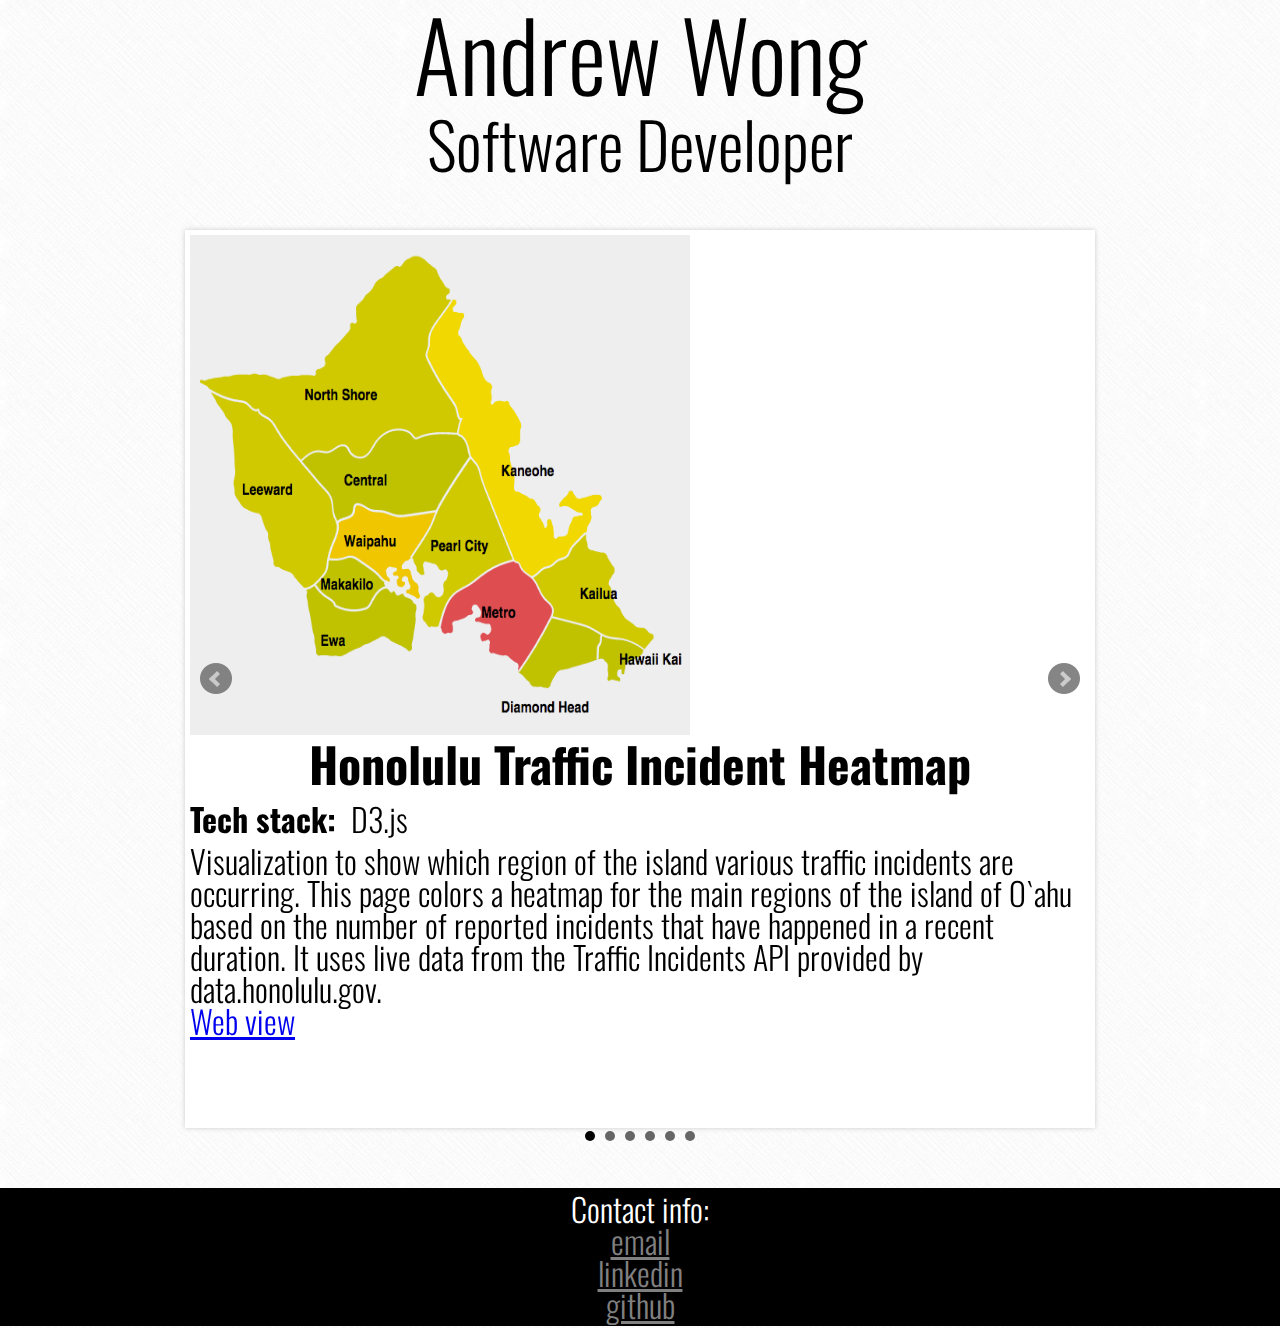
<file: index.html>
<!DOCTYPE html>
<html lang="en">
<head>
  <meta charset="UTF-8">
  <title>Andrew Wong's Web Site</title>
  <meta name="google-site-verification" content="5jX3TPg-ouEyBkBBsXNEHmDaCMnGOfDNMAH7kmxeICY" />
<!--   <link rel="stylesheet" type="text/css" href="./css/slider-pro.min.css" media="screen">
 -->

<script src="http://ajax.googleapis.com/ajax/libs/jquery/1.8.2/jquery.min.js"></script>
<script src="./js/jquery.bxslider.min.js"></script>
<link href="./css/jquery.bxslider.css" rel="stylesheet" />

 <link rel="stylesheet" type="text/css" href="./css/styles.css">
</head>
<body>
  <h1>Andrew Wong</h1>
  <h2>
    Software Developer
  </h2>

<!--   <nav>
    <ul>
      <li class="first"><a href="index.html">Home</a></li>
      <li><a href="projects.html">Projects</a></li>
    </ul>
  </nav> -->

  <div class="content">
      <ul class="bxslider">
      
      <li>

      <div class="project clearfix">
        <div class="left_col">
          <img src="./images/splash/traffic-incident.png" width=500 height=500/>
        </div>
        <div class="right_col">
          <h3>Honolulu Traffic Incident Heatmap</h3>
          <ul class="tech_stack">
            <li>D3.js</li>
          </ul>
          <p class="description">
            Visualization to show which region of the island various traffic incidents are occurring.  This page colors a heatmap for the main regions of the island of O`ahu based on the number of reported incidents that have happened in a recent duration.  It uses live data from the Traffic Incidents API provided by data.honolulu.gov.
          </p>
          <p class="links">
            <a href="http://thecodingmonkey.github.io/traffic-incident-map">Web view</a>
         
          </p>
        </div>
      </div>

      </li>

      <li>

      <div class="project clearfix">
        <div class="left_col">
          <img src="./images/splash/TEDx.png"/>
        </div>
        <div class="right_col">
          <h3>TEDx Honolulu Mobile and Web Application</h3>
          <ul class="tech_stack">
            <li>Node.js</li>
            <li>Ionic</li>
            <li>Angular</li>
          </ul>
          <p class="description">
            Led a development team to implement and deploy an application to maintain and update a local conference schedule.  This application uses a full-featured CMS (content management system) with mobile website/web application component.
          </p>
          <p class="links">
            <a href="http://tedx.devleague.com">Web view</a><br/>
            <a href="https://play.google.com/store/apps/details?id=com.devleague.tedx">Google Play listing</a>
          </p>
        </div>
      </div>

      </li>
      <li>


      <div class="project clearfix">
        <div class="left_col">
          <img src="./images/splash/todo.png"/>
        </div>
        <div class="right_col">
          <h3>Multi-user Todo List</h3>
          <ul class="tech_stack">
            <li>Node.js</li>
            <li>MongoDB</li>
          </ul>
          <p class="description">
            A To-Do app that supports multiple users.  This app was written entirely in Express.js and uses a Mongolab DB to store the data.  Authentication is a simple username/password.
          </p>
          <p class="links">
            <a href="http://damp-lake-7147.herokuapp.com/">Web view</a>
          </p>
        </div>
      </div>

      </li>
      <li>


      <div class="project clearfix">
        <div class="left_col">
          <img src="./images/splash/pixelpainter.png"/>
        </div>
        <div class="right_col">
          <h3>PixelPainter</h3>
          <ul class="tech_stack">
            <li>JQuery</li>
          </ul>
          <p class="description">
            A bitmap paint application written in JQuery.
          </p>
          <p class="links">
            <a href="http://pixelpainter.thecodingmonkey.io">Web view</a>
          </p>
        </div>
      </div>

      </li>
      <li>


      <div class="project clearfix">
        <div class="left_col">
          <img src="./images/splash/fastenate.png"/>
        </div>
        <div class="right_col">
          <h3>Fastenate</h3>
          <ul class="tech_stack">
            <li>JQuery</li>
          </ul>
          <p class="description">
            This web application pulls data from subreddits and displays them in a grid format.  It is media responsive and adjusts when viewed on a mobile device.
          </p>
          <p class="links">
            <a href="http://fastenate.thecodingmonkey.io">Web view</a>
          </p>
        </div>
      </div>

      </li>
      <li>


      <div class="project clearfix">
        <div class="left_col">
          <img src="./images/splash/starfox.png"/>
        </div>
        <div class="right_col">
          <h3>Starfox</h3>
          <ul class="tech_stack">
            <li>SCSS</li>
            <li>Foundation</li>
          </ul>
          <p class="description">
            A layout utilizing the grid features of Foundation classes.
          </p>
          <p class="links">
            <a href="http://starfox.thecodingmonkey.io">Web view</a>
          </p>
        </div>
      </div>

      </li>

    </ul>

  </div> <!--content-->

  <footer>
    <p>Contact info:</p>
    <ul class="contact_list">
      <li><a href="mailto:coding(dot)monkey(dot)andrew(at)gmail(dot)com">email</a></li>
      <li><a href="http://www.linkedin.com/in/thecodingmonkey">linkedin</a></li>
      <li><a href="http://www.github.com/thecodingmonkey">github</a></li>

    </ul>

  </footer>

<script type="text/javascript">
$(document).ready(function(){
  $('.bxslider').bxSlider({
    // slideMargin: 50
    
  }
    );
});
</script>


</body>
</html>
</file>
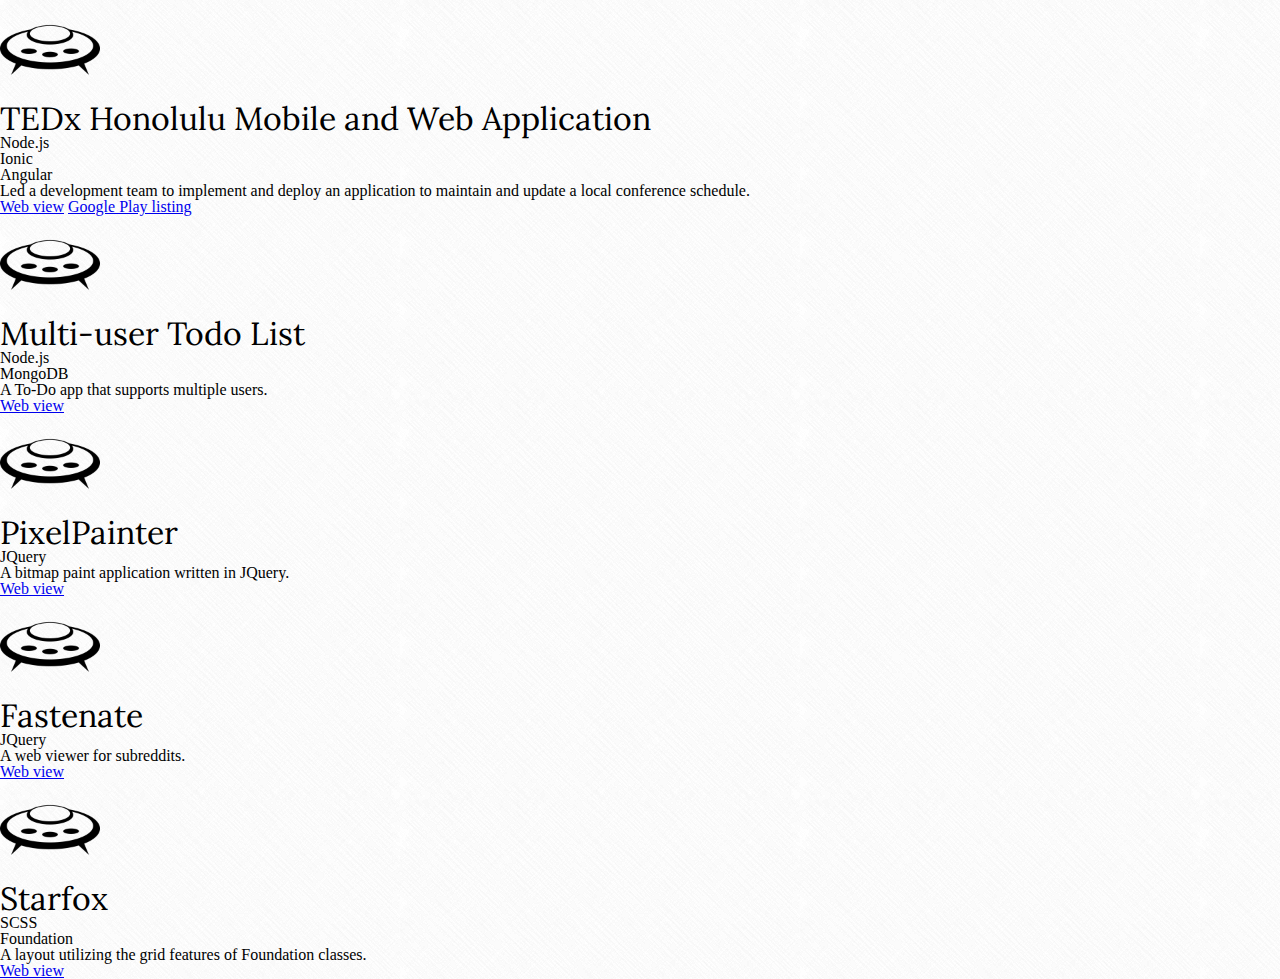
<file: projects.html>
<!DOCTYPE html>
<html lang="en">
<head>
  <meta charset="UTF-8">
  <title>Andrew Wong's Projects</title>
  <link rel="stylesheet" type="text/css" href="./css/styles-projects.css">
</head>
<body>

  <div class="project clearfix">
    <div class="left_col">
      <img src="./images/icon/starfox.png" width=100 height=100/>
    </div>
    <div class="right_col">
      <h1>TEDx Honolulu Mobile and Web Application</h1>
      <ul class="tech_stack">
        <li>Node.js</li>
        <li>Ionic</li>
        <li>Angular</li>
      </ul>
      <p class="description">
        Led a development team to implement and deploy an application to maintain and update a local conference schedule.
      </p>
      <p class="links">
        <a href="http://tedx.devleague.com">Web view</a>
        <a href="https://play.google.com/store/apps/details?id=com.devleague.tedx">Google Play listing</a>
      </p>
    </div>
  </div>

  <div class="project clearfix">
    <div class="left_col">
      <img src="./images/icon/starfox.png" width=100 height=100/>
    </div>
    <div class="right_col">
      <h1>Multi-user Todo List</h1>
      <ul class="tech_stack">
        <li>Node.js</li>
        <li>MongoDB</li>
      </ul>
      <p class="description">
        A To-Do app that supports multiple users.
      </p>
      <p class="links">
        <a href="http://todo.thecodingmonkey.io">Web view</a>
      </p>
    </div>
  </div>

  <div class="project clearfix">
    <div class="left_col">
      <img src="./images/icon/starfox.png" width=100 height=100/>
    </div>
    <div class="right_col">
      <h1>PixelPainter</h1>
      <ul class="tech_stack">
        <li>JQuery</li>
      </ul>
      <p class="description">
        A bitmap paint application written in JQuery.
      </p>
      <p class="links">
        <a href="http://pixelpainter.thecodingmonkey.io">Web view</a>
      </p>
    </div>
  </div>

  <div class="project clearfix">
    <div class="left_col">
      <img src="./images/icon/starfox.png" width=100 height=100/>
    </div>
    <div class="right_col">
      <h1>Fastenate</h1>
      <ul class="tech_stack">
        <li>JQuery</li>
      </ul>
      <p class="description">
        A web viewer for subreddits.
      </p>
      <p class="links">
        <a href="http://thecodingmonkey.github.io/fastenate">Web view</a>
      </p>
    </div>
  </div>

  <div class="project clearfix">
    <div class="left_col">
      <img src="./images/icon/starfox.png" width=100 height=100/>
    </div>
    <div class="right_col">
      <h1>Starfox</h1>
      <ul class="tech_stack">
        <li>SCSS</li>
        <li>Foundation</li>
      </ul>
      <p class="description">
        A layout utilizing the grid features of Foundation classes.
      </p>
      <p class="links">
        <a href="#">Web view</a>
      </p>
    </div>
  </div>

</body>
</html>
</file>
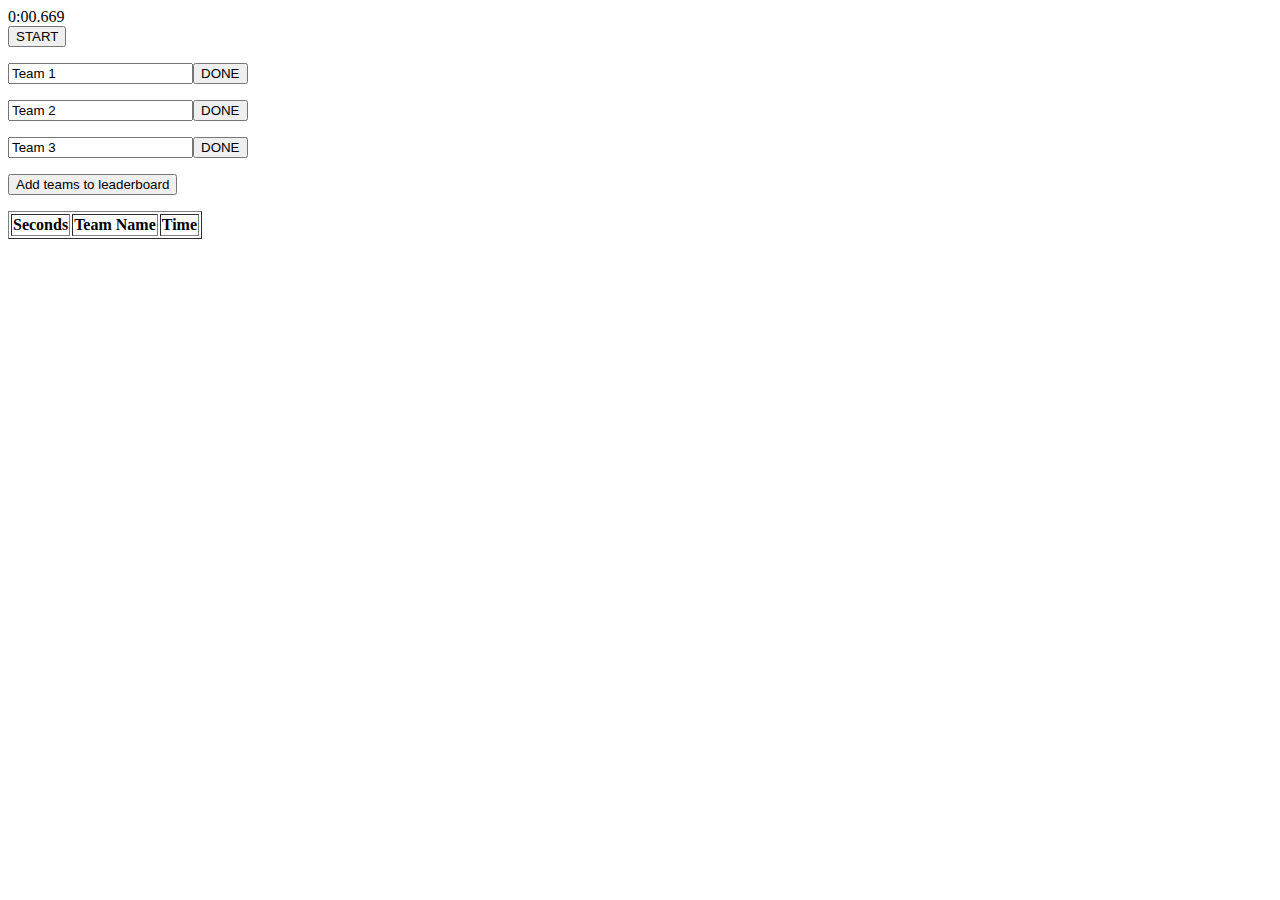
<file: dragonboat/timer.html>
<html>
<head>
    <meta charset="UTF-8" />
    <title>Dragon Boat Timer</title>
    <script src="https://ajax.googleapis.com/ajax/libs/jquery/1.12.4/jquery.min.js"></script>
    <!--<script type="text/javascript" src="./jquery-latest.js"></script> 
    <script type="text/javascript" src="./jquery.tablesorter.js"></script> -->
    <script src='./stupidtable.min.js'></script>
</head>
<body>
    <!--<form >-->
        <div id="time">0:00:00</div>
        <button id="start">START</button>

        <p>
        <input type="text" id="team1" value="Team 1"/><button id="team1finish">DONE</button>  <span id="team1time"></span>
        </p>
        <p>
        <input type="text" id="team2" value="Team 2"/><button id="team2finish">DONE</button>  <span id="team2time"></span>
        </p>
        <p>
        <input type="text" id="team3" value="Team 3"/><button id="team3finish">DONE</button>  <span id="team3time"></span>
        </p>
        
        <p>
            <button id="update">Add teams to leaderboard</button>
        </p>

        <table id="scoreboard" class="sortable" border="1px">
            <thead>
                <tr>
                    <th data-sort="string" id="sort-me">Seconds</th>
                    <th>Team Name</th>
                    <th>Time</th>
                </tr>
            </thead>
            <tbody>
            </tbody>
        </table>
    <!--</form>-->

    <script>
        startTime = new Date();

        times = [0,0,0,0];

        // $('#team1time').text("hello");
        $('#start').click(
            function(evt) {
                startTime = new Date();
            }
        )

        $('#team1finish').click(
            function(evt) {
                endTime = new Date();

                delta = (endTime.getTime() - startTime.getTime())/1000;
                $('#team1time').text( prettyTime(delta) );
                times[1] = delta;
            }
        )

        $('#team2finish').click(
            function(evt) {
                endTime = new Date();

                delta = (endTime.getTime() - startTime.getTime())/1000;
                $('#team2time').text( prettyTime(delta) );
                times[2] = delta;
            }
        )

        $('#team3finish').click(
            function(evt) {
                endTime = new Date();

                delta = (endTime.getTime() - startTime.getTime())/1000;
                $('#team3time').text( prettyTime(delta) );
                times[3] = delta;
            }
        )

        $('#update').click(
            function(evt) {
                teamNames = [
                    '',
                    $('#team1').val(),
                    $('#team2').val(),
                    $('#team3').val()
                ];

                addTeam(teamNames[1], times[1]);
                addTeam(teamNames[2], times[2]);
                addTeam(teamNames[3], times[3]);

                $('#sort-me').click();

                function addTeam(name, seconds) {
                    $('#scoreboard tbody').append('<tr><td>' + prettyTime(seconds) + '</td><td>' + name + '</td><td>' + prettyTime(seconds) + '</td></tr>');
                }
            }
        )

        function prettyTime(num) {
            var minutes = Math.floor(num/60);
            var seconds = Math.floor(num % 60);
            var milli = Math.floor((num - Math.floor(num)) * 1000); 
            var milliText = ('000' + milli.toString()).substr(this.length - 3);
            var secondsText = ('000' + seconds.toString()).substr(this.length - 2);

            return minutes.toString() + ':' + secondsText + '.' + milliText;
        }

        function updateStartTime() {
                endTime = new Date();

                delta = (endTime.getTime() - startTime.getTime())/1000;
                $('#time').text( prettyTime(delta) );            
        }

        $(document).ready( function() {
            setInterval(updateStartTime, 33);

            // $("#scoreboard").tablesorter( ); 
            $('#scoreboard').stupidtable();
          }
        );
       
    </script>
</body>
</html>
</file>
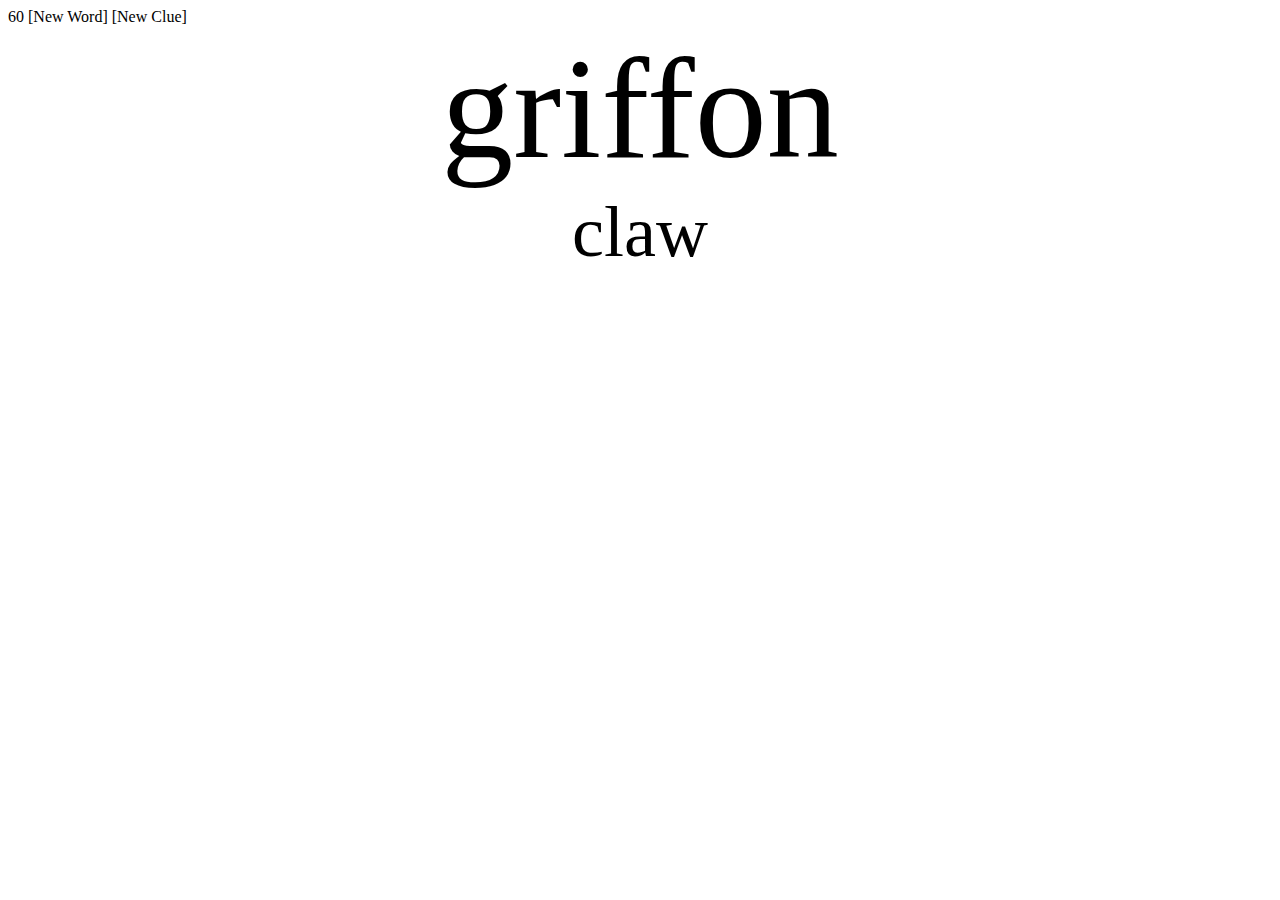
<file: jigdraw/flashcards.html>
<!DOCTYPE html>
<html lang="en">
<head>
  <meta charset="UTF-8">
  <link href="css/style.css" rel="stylesheet" media="screen">
  <script type="text/javascript" src="https://ajax.googleapis.com/ajax/libs/jquery/1.8.2/jquery.min.js"></script>

  <title>Jig-draw flashcards</title>
  <script src="words.js"></script>
  <script language="javascript">
  window.onload = function() {
    window.setTimeout(function() {window.update();}, 1000);

    window.update = function() {
      var timer = document.getElementById('timer').innerHTML;
      timer = Math.max(0, parseInt(timer) - 1);
      document.getElementById('timer').innerHTML = timer;

      if (timer < 10) {
        document.getElementById('timer').style.color = 'red';
      } else {
        document.getElementById('timer').style.color = 'black';      
      }

      if (timer <= 0) {
        window.getNewWord();
        document.getElementById('timer').innerHTML = 60;
      }

      window.setTimeout(window.update, 1000);
    };

    var currentWord;

    window.getNewWord = function() {
      var numWords = window.library.words.length;
      var newWord = Math.floor(Math.random() * numWords);
      currentWord = newWord;

      document.getElementById('majorWord').innerHTML = library.words[newWord][0];
      document.getElementById('minorWord').innerHTML = library.words[newWord][1];

      document.getElementById('timer').innerHTML = '60';

    };

    window.getNewWord();


    window.cycleClues = function() {
      var currentMajorWord = document.getElementById('majorWord').innerHTML;
      var currentMinorWord = document.getElementById('minorWord').innerHTML;

      var i;
      for(i=0; i < window.library.words.length; i++) {
        if (window.library.words[i][0] == currentMajorWord)
          break;
      }

      var currentWord = i;
//      var currentWord = window.library.words.indexOf(currentMajorWord);
      console.log(currentMajorWord, currentWord);
      var currentClue = window.library.words[currentWord].indexOf(currentMinorWord);

      currentClue++;
      if (currentClue >= window.library.words[currentWord].length) {
        currentClue = 1;
      }

      document.getElementById('minorWord').innerHTML = window.library.words[currentWord][currentClue];

    }
  }
  </script>
</head>
<body>
  <script type="text/javascript">
  function getNewWord() {s
    window.getNewWord();

  }
  </script>

  <div id="flashcard">
    <div id="status">
      <span id="timer">60</span>
      <span class="button" onclick="javascript:window.getNewWord();">[New Word]</span>
      <span class="button" onclick="javascript:window.cycleClues();">[New Clue]</span>

    </div>
    <div id="majorWord">Foo</div>
    <div id="minorWord">Bar</div>
  </div>
</body>
</html>
</file>
<file: jigdraw/css/style.css>
#majorWord {
  font-size: 144px;
  text-align: center;
}

#minorWord {
  font-size: 72px;
  text-align: center;
}
</file>
<file: css/slider-pro.min.css>
/*!
*  - v1.2.1
* Homepage: http://bqworks.com/slider-pro/
* Author: bqworks
* Author URL: http://bqworks.com/
*/.slider-pro{position:relative;margin:0 auto;-moz-box-sizing:content-box;box-sizing:content-box}.sp-slides-container{position:relative}.sp-mask{position:relative;overflow:hidden}.sp-slides{position:relative;-webkit-backface-visibility:hidden;-webkit-perspective:1000}.sp-slide{position:absolute}.sp-image-container{overflow:hidden}.sp-image{position:relative;display:block;border:none}.sp-no-js{overflow:hidden;max-width:100%}.sp-thumbnails-container{position:relative;overflow:hidden}.sp-bottom-thumbnails,.sp-top-thumbnails{left:0;margin:0 auto}.sp-top-thumbnails{position:absolute;top:0;margin-bottom:4px}.sp-bottom-thumbnails{margin-top:4px}.sp-left-thumbnails,.sp-right-thumbnails{position:absolute;top:0}.sp-right-thumbnails{right:0;margin-left:4px}.sp-left-thumbnails{left:0;margin-right:4px}.sp-thumbnails{position:relative}.sp-thumbnail{border:none}.sp-thumbnail-container{position:relative;display:block;overflow:hidden;float:left;-moz-box-sizing:border-box;box-sizing:border-box}.sp-bottom-thumbnails .sp-thumbnail-container,.sp-top-thumbnails .sp-thumbnail-container{margin-left:2px;margin-right:2px}.sp-bottom-thumbnails .sp-thumbnail-container:first-child,.sp-top-thumbnails .sp-thumbnail-container:first-child{margin-left:0}.sp-bottom-thumbnails .sp-thumbnail-container:last-child,.sp-top-thumbnails .sp-thumbnail-container:last-child{margin-right:0}.sp-left-thumbnails .sp-thumbnail-container,.sp-right-thumbnails .sp-thumbnail-container{margin-top:2px;margin-bottom:2px}.sp-left-thumbnails .sp-thumbnail-container:first-child,.sp-right-thumbnails .sp-thumbnail-container:first-child{margin-top:0}.sp-left-thumbnails .sp-thumbnail-container:last-child,.sp-right-thumbnails .sp-thumbnail-container:last-child{margin-bottom:0}.sp-right-thumbnails.sp-has-pointer{margin-left:-13px}.sp-right-thumbnails.sp-has-pointer .sp-thumbnail{position:absolute;left:18px;margin-left:0!important}.sp-right-thumbnails.sp-has-pointer .sp-selected-thumbnail:before{content:'';position:absolute;height:100%;border-left:5px solid red;left:0;top:0;margin-left:13px}.sp-right-thumbnails.sp-has-pointer .sp-selected-thumbnail:after{content:'';position:absolute;width:0;height:0;left:0;top:50%;margin-top:-8px;border-right:13px solid red;border-top:8px solid transparent;border-bottom:8px solid transparent}.sp-left-thumbnails.sp-has-pointer{margin-right:-13px}.sp-left-thumbnails.sp-has-pointer .sp-thumbnail{position:absolute;right:18px}.sp-left-thumbnails.sp-has-pointer .sp-selected-thumbnail:before{content:'';position:absolute;height:100%;border-left:5px solid red;right:0;top:0;margin-right:13px}.sp-left-thumbnails.sp-has-pointer .sp-selected-thumbnail:after{content:'';position:absolute;width:0;height:0;right:0;top:50%;margin-top:-8px;border-left:13px solid red;border-top:8px solid transparent;border-bottom:8px solid transparent}.sp-bottom-thumbnails.sp-has-pointer{margin-top:-13px}.sp-bottom-thumbnails.sp-has-pointer .sp-thumbnail{position:absolute;top:18px;margin-top:0!important}.sp-bottom-thumbnails.sp-has-pointer .sp-selected-thumbnail:before{content:'';position:absolute;width:100%;border-bottom:5px solid red;top:0;margin-top:13px}.sp-bottom-thumbnails.sp-has-pointer .sp-selected-thumbnail:after{content:'';position:absolute;width:0;height:0;left:50%;top:0;margin-left:-8px;border-bottom:13px solid red;border-left:8px solid transparent;border-right:8px solid transparent}.sp-top-thumbnails.sp-has-pointer{margin-bottom:-13px}.sp-top-thumbnails.sp-has-pointer .sp-thumbnail{position:absolute;bottom:18px}.sp-top-thumbnails.sp-has-pointer .sp-selected-thumbnail:before{content:'';position:absolute;width:100%;border-bottom:5px solid red;bottom:0;margin-bottom:13px}.sp-top-thumbnails.sp-has-pointer .sp-selected-thumbnail:after{content:'';position:absolute;width:0;height:0;left:50%;bottom:0;margin-left:-8px;border-top:13px solid red;border-left:8px solid transparent;border-right:8px solid transparent}.sp-layer{position:absolute;margin:0;box-sizing:border-box;-moz-box-sizing:border-box;-webkit-box-sizing:border-box;-webkit-font-smoothing:subpixel-antialiased;-webkit-backface-visibility:hidden}.sp-black{color:#FFF;background:#000;background:rgba(0,0,0,.7)}.sp-white{color:#000;background:#fff;background:rgba(255,255,255,.7)}.sp-rounded{border-radius:10px}.sp-padding{padding:10px}.sp-grab{cursor:url(images/openhand.cur),move}.sp-grabbing{cursor:url(images/closedhand.cur),move}.sp-selectable{cursor:default}.sp-caption-container{text-align:center;margin-top:10px}.sp-full-screen{margin:0!important;background-color:#000}.sp-full-screen-button{position:absolute;top:5px;right:10px;font-size:30px;line-height:1;cursor:pointer;-webkit-transform:rotate(45deg);-ms-transform:rotate(45deg);transform:rotate(45deg)}.sp-full-screen-button:before{content:'\2195'}.sp-fade-full-screen{opacity:0;-webkit-transition:opacity .5s;transition:opacity .5s}.slider-pro:hover .sp-fade-full-screen{opacity:1}.sp-buttons{position:relative;width:100%;text-align:center;padding-top:10px}.sp-button{width:10px;height:10px;border:2px solid #000;border-radius:50%;margin:4px;display:inline-block;-moz-box-sizing:border-box;-webkit-box-sizing:border-box;box-sizing:border-box;cursor:pointer}.sp-selected-button{background-color:#000}@media only screen and (min-width:768px) and (max-width:1024px){.sp-button{width:14px;height:14px}}@media only screen and (min-width:568px) and (max-width:768px){.sp-button{width:16px;height:16px}}@media only screen and (min-width:320px) and (max-width:568px){.sp-button{width:18px;height:18px}}.sp-arrows{position:absolute}.sp-fade-arrows{opacity:0;-webkit-transition:opacity .5s;transition:opacity .5s}.sp-slides-container:hover .sp-fade-arrows{opacity:1}.sp-horizontal .sp-arrows{width:100%;left:0;top:50%;margin-top:-15px}.sp-vertical .sp-arrows{height:100%;left:50%;top:0;margin-left:-10px}.sp-arrow{position:absolute;display:block;width:20px;height:30px;cursor:pointer}.sp-vertical .sp-arrow{-webkit-transform:rotate(90deg);-ms-transform:rotate(90deg);transform:rotate(90deg)}.sp-horizontal .sp-previous-arrow{left:20px}.sp-horizontal .sp-next-arrow{right:20px}.sp-vertical .sp-previous-arrow{top:20px}.sp-vertical .sp-next-arrow{bottom:20px}.sp-next-arrow:after,.sp-next-arrow:before,.sp-previous-arrow:after,.sp-previous-arrow:before{content:'';position:absolute;width:50%;height:50%;background-color:#FFF}.sp-previous-arrow:before{left:30%;top:0;-webkit-transform:skew(145deg,0deg);-ms-transform:skew(145deg,0deg);transform:skew(145deg,0deg)}.sp-previous-arrow:after{left:30%;top:50%;-webkit-transform:skew(-145deg,0deg);-ms-transform:skew(-145deg,0deg);transform:skew(-145deg,0deg)}.sp-next-arrow:before{right:30%;top:0;-webkit-transform:skew(35deg,0deg);-ms-transform:skew(35deg,0deg);transform:skew(35deg,0deg)}.sp-next-arrow:after{right:30%;top:50%;-webkit-transform:skew(-35deg,0deg);-ms-transform:skew(-35deg,0deg);transform:skew(-35deg,0deg)}.ie7 .sp-arrow,.ie8 .sp-arrow{width:0;height:0}.ie7 .sp-arrow:after,.ie7 .sp-arrow:before,.ie8 .sp-arrow:after,.ie8 .sp-arrow:before{content:none}.ie7.sp-horizontal .sp-previous-arrow,.ie8.sp-horizontal .sp-previous-arrow{border-right:20px solid #FFF;border-top:20px solid transparent;border-bottom:20px solid transparent}.ie7.sp-horizontal .sp-next-arrow,.ie8.sp-horizontal .sp-next-arrow{border-left:20px solid #FFF;border-top:20px solid transparent;border-bottom:20px solid transparent}.ie7.sp-vertical .sp-previous-arrow,.ie8.sp-vertical .sp-previous-arrow{border-bottom:20px solid #FFF;border-left:20px solid transparent;border-right:20px solid transparent}.ie7.sp-vertical .sp-next-arrow,.ie8.sp-vertical .sp-next-arrow{border-top:20px solid #FFF;border-left:20px solid transparent;border-right:20px solid transparent}.sp-thumbnail-arrows{position:absolute}.sp-fade-thumbnail-arrows{opacity:0;-webkit-transition:opacity .5s;transition:opacity .5s}.sp-thumbnails-container:hover .sp-fade-thumbnail-arrows{opacity:1}.sp-bottom-thumbnails .sp-thumbnail-arrows,.sp-top-thumbnails .sp-thumbnail-arrows{width:100%;top:50%;left:0;margin-top:-12px}.sp-left-thumbnails .sp-thumbnail-arrows,.sp-right-thumbnails .sp-thumbnail-arrows{height:100%;top:0;left:50%;margin-left:-7px}.sp-thumbnail-arrow{position:absolute;display:block;width:15px;height:25px;cursor:pointer}.sp-left-thumbnails .sp-thumbnail-arrows .sp-thumbnail-arrow,.sp-right-thumbnails .sp-thumbnail-arrows .sp-thumbnail-arrow{-webkit-transform:rotate(90deg);-ms-transform:rotate(90deg);transform:rotate(90deg)}.sp-bottom-thumbnails .sp-previous-thumbnail-arrow,.sp-top-thumbnails .sp-previous-thumbnail-arrow{left:0}.sp-bottom-thumbnails .sp-next-thumbnail-arrow,.sp-top-thumbnails .sp-next-thumbnail-arrow{right:0}.sp-left-thumbnails .sp-previous-thumbnail-arrow,.sp-right-thumbnails .sp-previous-thumbnail-arrow{top:0}.sp-left-thumbnails .sp-next-thumbnail-arrow,.sp-right-thumbnails .sp-next-thumbnail-arrow{bottom:0}.sp-next-thumbnail-arrow:after,.sp-next-thumbnail-arrow:before,.sp-previous-thumbnail-arrow:after,.sp-previous-thumbnail-arrow:before{content:'';position:absolute;width:50%;height:50%;background-color:#FFF}.sp-previous-thumbnail-arrow:before{left:30%;top:0;-webkit-transform:skew(145deg,0deg);-ms-transform:skew(145deg,0deg);transform:skew(145deg,0deg)}.sp-previous-thumbnail-arrow:after{left:30%;top:50%;-webkit-transform:skew(-145deg,0deg);-ms-transform:skew(-145deg,0deg);transform:skew(-145deg,0deg)}.sp-next-thumbnail-arrow:before{right:30%;top:0;-webkit-transform:skew(35deg,0deg);-ms-transform:skew(35deg,0deg);transform:skew(35deg,0deg)}.sp-next-thumbnail-arrow:after{right:30%;top:50%;-webkit-transform:skew(-35deg,0deg);-ms-transform:skew(-35deg,0deg);transform:skew(-35deg,0deg)}.ie7 .sp-thumbnail-arrow,.ie8 .sp-thumbnail-arrow{width:0;height:0}.ie7 .sp-thumbnail-arrow:after,.ie7 .sp-thumbnail-arrow:before,.ie8 .sp-thumbnail-arrow:after,.ie8 .sp-thumbnail-arrow:before{content:none}.ie7 .sp-bottom-thumbnails .sp-previous-thumbnail-arrow,.ie7 .sp-top-thumbnails .sp-previous-thumbnail-arrow,.ie8 .sp-bottom-thumbnails .sp-previous-thumbnail-arrow,.ie8 .sp-top-thumbnails .sp-previous-thumbnail-arrow{border-right:12px solid #FFF;border-top:12px solid transparent;border-bottom:12px solid transparent}.ie7 .sp-bottom-thumbnails .sp-next-thumbnail-arrow,.ie7 .sp-top-thumbnails .sp-next-thumbnail-arrow,.ie8 .sp-bottom-thumbnails .sp-next-thumbnail-arrow,.ie8 .sp-top-thumbnails .sp-next-thumbnail-arrow{border-left:12px solid #FFF;border-top:12px solid transparent;border-bottom:12px solid transparent}.ie7 .sp-left-thumbnails .sp-previous-thumbnail-arrow,.ie7 .sp-right-thumbnails .sp-previous-thumbnail-arrow,.ie8 .sp-left-thumbnails .sp-previous-thumbnail-arrow,.ie8 .sp-right-thumbnails .sp-previous-thumbnail-arrow{border-bottom:12px solid #FFF;border-left:12px solid transparent;border-right:12px solid transparent}.ie7 .sp-left-thumbnails .sp-next-thumbnail-arrow,.ie7 .sp-right-thumbnails .sp-next-thumbnail-arrow,.ie8 .sp-left-thumbnails .sp-next-thumbnail-arrow,.ie8 .sp-right-thumbnails .sp-next-thumbnail-arrow{border-top:12px solid #FFF;border-left:12px solid transparent;border-right:12px solid transparent}a.sp-video{text-decoration:none}a.sp-video img{-webkit-backface-visibility:hidden;border:none}a.sp-video:after{content:'\25B6';position:absolute;width:45px;padding-left:5px;height:50px;border:2px solid #FFF;text-align:center;font-size:30px;border-radius:30px;top:0;color:#FFF;bottom:0;left:0;right:0;background-color:rgba(0,0,0,.2);margin:auto;line-height:52px}.slider-pro img.sp-image,.slider-pro img.sp-thumbnail{max-width:none!important;max-height:none!important;border:none!important;border-radius:0!important;padding:0!important;-webkit-box-shadow:none!important;-mox-box-shadow:none!important;box-shadow:none!important;transition:none;-moz-transition:none;-webkit-transition:none;-o-transition:none}.slider-pro a{position:static;transition:none!important;-moz-transition:none!important;-webkit-transition:none!important;-o-transition:none!important}.slider-pro canvas,.slider-pro embed,.slider-pro iframe,.slider-pro object,.slider-pro video{max-width:none;max-height:none}.slider-pro p.sp-layer{font-size:14px;line-height:1.4;margin:0}.slider-pro h1.sp-layer{font-size:32px;line-height:1.4;margin:0}.slider-pro h2.sp-layer{font-size:24px;line-height:1.4;margin:0}.slider-pro h3.sp-layer{font-size:19px;line-height:1.4;margin:0}.slider-pro h4.sp-layer{font-size:16px;line-height:1.4;margin:0}.slider-pro h5.sp-layer{font-size:13px;line-height:1.4;margin:0}.slider-pro h6.sp-layer{font-size:11px;line-height:1.4;margin:0}.slider-pro img.sp-layer{border:none}
</file>
<file: css/styles.css>
@import url('reset.css');

@import url(http://fonts.googleapis.com/css?family=Lora:400,700,400italic,700italic);
@import url(http://fonts.googleapis.com/css?family=Oswald:400,300,700);

div.project {
  display: block;
  /*max-width: 900px;*/
}

div.content {
  max-width: 900px;
  margin-left: auto;
  margin-right: auto;
}

#projects-wrapper {
  margin-left: auto;
  margin-right: auto;
}

.left_col {
  float: left;
  /*width: 20%;*/
}

.right_col {
  float: left;
  left: 300px;
  /*width: 80%;*/
}

.clearfix:after {
   content: " "; /* Older browser do not support empty content */
   visibility: hidden;
   display: block;
   height: 0;
   clear: both;
}

img {
  display: inline-block;
}

p.sp-layer {
  font-size: 32px;
}

h1 {
  font-size: 3.0em;
}

h2 {
  font-size: 2.0em;
  margin-bottom: 50px;
}

h3 {
  font-size: 1.5em;
  font-weight: 700;
}

h1, h2, h3, footer {
  text-align: center;
  font-family: 'Oswald', sans-serif;
  padding: 5px;
}

nav {
  text-align: center;
  padding-top: 10px;
  padding-bottom: 10px;
  background-color: black;
  margin-top: 20px;
  margin-bottom: 20px;
}

nav li {
  display: inline-block;
  text-transform: uppercase;
  font-size: 1.5em;
  font-family: 'Oswald', sans-serif;
  font-weight: 400;
  color: white;
  padding-left: 10px;
  padding-right: 10px;

}

.tech_stack:before {
  content: 'Tech stack:\00a0';
  font-weight: 700;

}

.tech_stack li {
  display: inline-block;
}

.tech_stack li:not(:first-child)::before {
  content: '\00a0\2022\00a0\00a0';
}

.tech_stack {
  margin-top: 10px;
  margin-bottom: 10px;
}

nav li a {
  color: gray;
  text-decoration: inherit;
}

nav li a:hover {
  color: white;
  text-decoration: inherit;
}

nav li:not(.first)::before {
/*  content: '| ';
  padding-
*/}

footer {
  /*margin: 0;*/
  margin-top: 20px;
  text-align: center;
  background-color: black;
  color: white;
}

footer a {
  color: gray;
}

footer a:hover {
  color: white;
}

body {
  background-image: url("./../images/crossword.png");
  background-repeat: repeat;

  font-size: 32px;

  font-family: 'Oswald', sans-serif;
  font-weight: 300;

}
</file>
<file: css/styles-projects.css>
@import url('reset.css');
@import url(http://fonts.googleapis.com/css?family=Lora:400,700,400italic,700italic);

h1 {
  font-size: 2.0em;
  display: inline-block;
}

h2 {
  font-size: 2.0em;
}

h1, h2, footer {
  text-align: center;
  font-family: 'Lora', serif;
  padding: 0;
  margin: 0;
}

footer {
  margin-top: 20px;
  text-align: center;
  background-color: black;
  color: white;
}

footer a {
  color: gray;
}

body {
  background-image: url("./../images/crossword.png");
  background-repeat: repeat;
}
</file>
